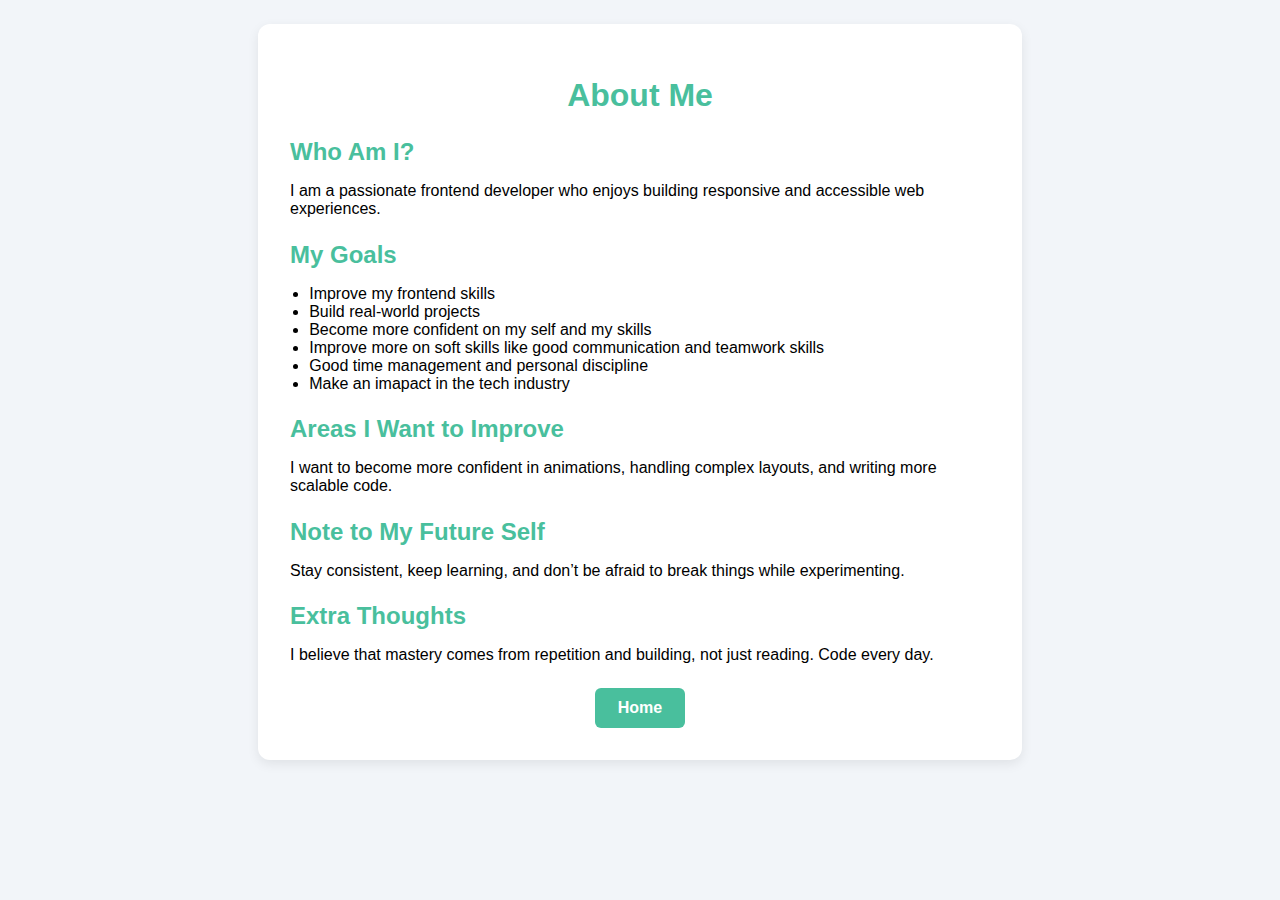
<file: about.html>
<!DOCTYPE html>
<html lang="en">
<head>
  <meta charset="UTF-8" />
  <meta name="viewport" content="width=device-width, initial-scale=1.0" />
  <title>About Me</title>
  <link rel="stylesheet" href="styles/about.css" />
</head>
<body>

    <main data-testid="test-about-page" class="about-container">
        <h1 class="about-title">About Me</h1>

        <section data-testid="test-about-bio">
            <h2>Who Am I?</h2>
            <p>
                I am a passionate frontend developer who enjoys building responsive and accessible web experiences.
            </p>
        </section>

        <section data-testid="test-about-goals">
            <h2>My Goals</h2>
            <ul>
                <li>Improve my frontend skills</li>
                <li>Build real-world projects</li>
                <li>Become more confident on my self and my skills</li>
                <li>Improve more on soft skills like good communication and teamwork skills </li>
                <li>Good time management and personal discipline</li>
                <li>Make an imapact in the tech industry</li>
            </ul>
        </section>

        <section data-testid="test-about-confidence">
            <h2>Areas I Want to Improve</h2>
            <p>I want to become more confident in animations, handling complex layouts, and writing more scalable code.</p>
        </section>

        <section data-testid="test-about-future-note">
            <h2>Note to My Future Self</h2>
            <p>Stay consistent, keep learning, and don’t be afraid to break things while experimenting.</p>
        </section>

        <section data-testid="test-about-extra">
            <h2>Extra Thoughts</h2>
            <p>I believe that mastery comes from repetition and building, not just reading. Code every day.</p>
        </section>

        <div class="nav-buttons">
            <a href="index.html" class="back-btn" data-testid="test-go-to-contact">
                Home
            </a>
        </div>

    </main>

</body>
</html>
</file>
<file: styles/about.css>
body {
  font-family: "Segoe UI", sans-serif;
  background: #f2f5f9;
  margin: 0;
  display: flex;
  justify-content: center;
  padding: 1.5rem;
}

.about-container {
  max-width: 700px;
  width: 100%;
  background: white;
  padding: 2rem;
  border-radius: 12px;
  box-shadow: 0 4px 12px rgba(0, 0, 0, 0.08);
}

.about-title {
  text-align: center;
  margin-bottom: 1.5rem;
  color: #49bf9d;
}

section {
  margin-bottom: 1.4rem;
}

section h2 {
  margin-bottom: 0.5rem;
  color: #49bf9d;
}

ul {
  padding-left: 1.2rem;
}

.nav-buttons {
  text-align: center;
  margin-top: 1.5rem;
}

.back-btn {
  background: #49bf9d;
  color: white;
  padding: 0.7rem 1.4rem;
  border-radius: 6px;
  text-decoration: none;
  font-weight: 600;
  display: inline-block;
  transition: background 0.3s ease;
}

.back-btn:hover,
.back-btn:focus {
  background: #3aa081;
}
</file>
